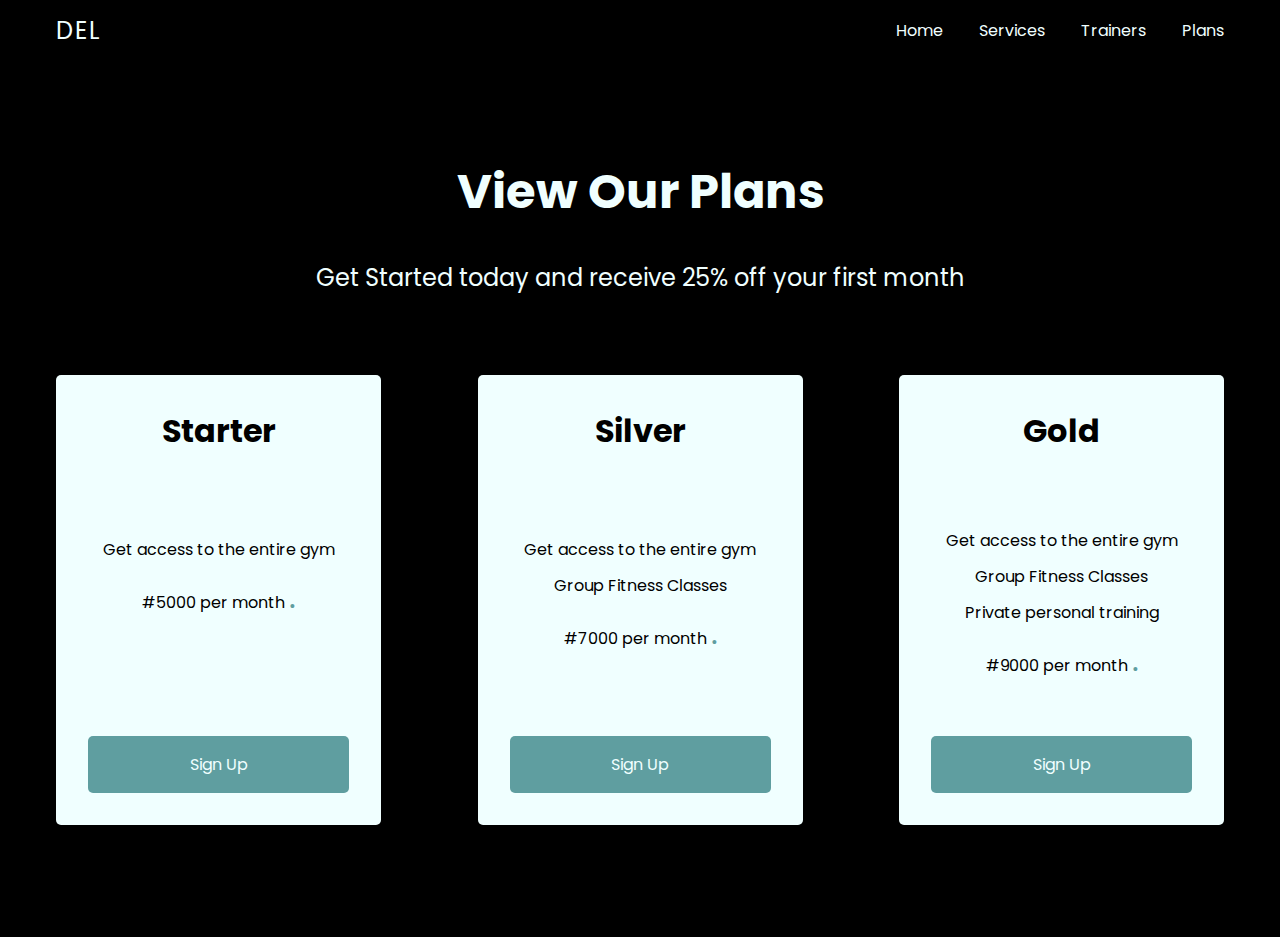
<file: plans.html>
<!DOCTYPE html>
<html lang="en">
<head>
    <meta charset="UTF-8">
    <meta name="viewport" content="width=device-width, initial-scale=1.0">
    <title>Fitness</title>
    <link rel="stylesheet" href="style.css">
</head>
<body>
    <!--Navigation-->
    <nav class="navbar">
        <a href="#" class="navbar-logo">DEL</a>
        <!--Mobile hamburger-->
        <div class="navbar-toogle" id="mobile-menu">
            <span class="bar"></span>
            <span class="bar"></span>
            <span class="bar"></span>
        </div>
        <div class="navbar-menu">
            <a href="/" class="navbar-link">Home</a>
            <a href="/services.html" class="navbar-link">Services</a>
            <a href="/trainers.html" class="navbar-link">Trainers</a>
            <a href="/plans.html" class="navbar-link">Plans</a>
        </div>
    </nav>
    <div class="membership">
        <h1>View Our Plans</h1>
        <p class="membership-description">Get Started today and receive 25% off your first month</p>
        <div class="membership-container">
            <div class="membership-component">
                <div class="membership-title">
                    <i class="fas fa-dumbbell card-icon"></i>
                    <h3>Starter</h3>
                </div>
                <div class="membership-benefits">
                    <p>Get access to the entire gym</p>
                    <p>#5000 per month
                        <span>.</span>
                    </p>
                </div>
                <a href="" class="button">Sign Up</a>
            </div>

            <div class="membership-component">
                <div class="membership-title">
                    <i class="fas fa-bicycle card-icon"></i>
                    <h3>Silver</h3>
                </div>
                <div class="membership-benefits">
                    <p>Get access to the entire gym</p>
                    <p>Group Fitness Classes</p>
                    <p>#7000 per month
                        <span>.</span>
                    </p>
                </div>
                <a href="" class="button">Sign Up</a>
            </div>

            <div class="membership-component">
                <div class="membership-title">
                    <i class="fas fa-dumbbell card-icon"></i>
                    <h3>Gold</h3>
                </div>
                <div class="membership-benefits">
                    <p>Get access to the entire gym</p>
                    <p>Group Fitness Classes</p>
                    <p>Private personal training</p>
                    <p>#9000 per month
                        <span>.</span>
                    </p>
                </div>
                <a href="" class="button">Sign Up</a>
            </div>
        </div>
    </div>
</body>
</html>
</file>
<file: style.css>
@import url('https://fonts.googleapis.com/css2?family=Poppins:wght@400;500;600;700;800&display=swap');
* {
    padding: 0;
    margin: 0;
    box-sizing: border-box;
    font-family: 'Poppins',sans-serif;
}
a {
    text-decoration: none;
}
/**Navbar**/
.navbar {
    display: flex;
    justify-content: space-between;
    align-items: center;
    position: relative;
    background: black;
    height: 60px;
    padding: 0.5rem calc((100vw - 1200px) / 2);
}
.navbar-logo {
    color: azure;
    font-size: 1.5rem;
    padding-left: 1rem;
    letter-spacing: 2px;
}
.navbar-link {
    color: azure;
    padding: 0 1rem;
}
.navbar-link:hover {
    color: cadetblue;
}
@media screen and (max-width: 768px) {
    .navbar-link {
        display: flex;
        align-items: center;
        justify-content: center;
    }
    .navbar-menu {
        display: grid;
        grid-template-columns: 1fr;
        grid-template-rows: repeat(4, 100px);
        position: absolute;
        width: 100%;
        top: -1000px;
    }
     .navbar-menu.active {
         background: black;
         font-size: 1.5rem;
         top: 100%;
         opacity: 1;
         z-index: 99;
         height: 100vh;
     }
    .navbar-toogle .bar {
        display: block;
        background: azure;
        cursor: pointer;
        width: 25px;
        height: 3px;
        margin: 5px auto;
        transition: all 0.3s ease-in-out;
    }
    #mobile-menu {
        position: absolute;
        top: 15%;
        right: 5%;
        transform: translate(5%, 20%);
    }
    #mobile-menu.is-active .bar:nth-child(2) {
        opacity: 0;

    }
    #mobile-menu.is-active .bar:nth-child(3) {
        transform: translateY(-8px) rotate(-45deg);
    }
    #mobile-menu.is-active .bar:nth-child(1) {
        transform: translateY(8px) rotate(45deg);
    }

}
/**First section**/
.hero {
    background:linear-gradient(to right, rgba(0,0,0,0.3), rgba(0,0,0,0.4)) ,url(/images/gina-lin-m27OTMegUyA-unsplash.jpg);
    background-repeat: no-repeat;
    height: 100vh;
    background-size: cover;
    background-position: center;
    display: flex;
    justify-content: flex-start;
    align-items: center;
    padding: 0.5rem calc((100vw - 1200px) / 2);
}
.hero-container {
    color: azure;
    padding: 3rem 1rem;
    line-height: 1;
}
.hero-container h1 {
    font-size: clamp(3rem, 8vw, 7rem);
    margin-bottom: 0.5rem;
    text-transform: uppercase;
}
.hero-container p {
    font-size: clamp(1rem, 4vw, 2.5rem);
    margin-bottom: 3rem;
}
.button {
    cursor: pointer;
    font-size: 1rem;
    color: azure;
    padding: 1rem 3rem;
    border: none;
    background: cadetblue;
    border-radius: 5px;
    outline: none;
    transition: 0.3s ease;
}
.button:hover {
    background:black
}
/**Services**/
.services {
    padding: 8rem calc((100vw - 1200px) / 2);
}
.services-container {
    display: grid;
    grid-template-columns: 1fr 1fr;
    padding: 1rem;
}
.first {
    color: cadetblue;
    text-transform: uppercase;
    font-weight: bolder;
    margin-bottom: 0.5rem;
}
.services-heading {
    font-size: clamp(1rem, 5vw, 1.2rem);
}
.services-item {
    font-size: clamp(1rem, 5vw, 1.2rem);
    margin-bottom: 1.5rem;
}
.fa-check-circle {
    color: cadetblue;
    margin-right: 0.5rem;
}
.services-image {
    width: 100%;
    height: 100%;
}
@media screen and (max-width: 768px) {
    .services-container {
        grid-template-columns: 1fr;
    }
}
/*Membership Section**/
.membership {
    background: black;
    color: azure;
    padding: 6rem calc((100vw - 1200px) / 2);
    text-align: center;
}
.membership h1 {
    font-size: clamp(2rem, 5vw, 3rem);
    margin-bottom: 1rem;
    padding: 0 1rem;
}
.membership-description {
    font-size: clamp(1rem, 3vw, 1.5rem);
    margin-bottom: 3rem;
    padding: 1rem;
}
.membership-container {
    display: flex;
    justify-content: space-between;
    align-items: flex-start;
    padding: 1rem;
}
.membership-component {
    display: flex;
    flex-direction: column;
    justify-content: space-between;
    background: azure;
    color: black;
    padding: 2rem;
    border-radius: 5px;
    min-height: 450px;
    width: 325px;
}
.membership-benefits p {
    margin-bottom: .7rem;
}
.card-icon {
    color: cadetblue;
    font-size: 3rem;
    margin-bottom: 2rem;
}
.membership-benefits {
    min-height: 150px;
}
.membership-benefits span {
    color: cadetblue;
    font-size: 2rem;
}
.membership-title h3 {
    font-size: clamp(1rem, 5vw, 2rem);
    margin-bottom: 2rem;
}
@media screen and (max-width: 1100px) {
    .membership-container {
        flex-direction: column;
        align-items: center;
    }
    .membership-component {
        width: 70%;
        margin-bottom: 2rem;
    }
}
/**Team Section**/
.team {
    padding: 8rem calc((100vw - 1100px) / 2);
}
.team-container {
    display: grid;
    grid-template-columns: 1fr 1fr;
    grid-template-rows: repeat(auto, 350px);
}
.team-text {
    padding: 1rem;
}
.team-text h1 {
    font-size: clamp(2.5rem, 3vw, 1.5rem);
    margin-bottom: 1rem;
}
.team-description {
    font-size: clamp(1rem, 3vw, 1.2rem);
    line-height: 1.2;
}
.team-people {
    position: relative;
    margin: 1rem;
}
.team-people p {
    position: absolute;
    color: azure;
    font-size: 2.5rem;
    left: 20px;
}
.team-image {
    width: 100%;
    height: 100%;
    border-radius: 15px;
} 
.team-text:nth-child(1) {
    grid-row: 1/3;
    grid-column: 2/3;
}
.team-text:nth-child(2) {
    grid-row: 5/6;
    grid-column: 1/2;
}
.team-people:nth-child(3) {
     grid-row: 1/3;
     grid-column: 1/2;
}
.team-people:nth-child(4) {
    grid-row: 2/4;
    grid-column: 2/3;
}
.team-people:nth-child(5) {
    grid-row: 3/5;
    grid-column: 1/2;
}
.team-people:nth-child(6) {
    grid-row: 4/6;
    grid-column: 2/3;
}
@media screen and (max-width: 768px) {
    .team-container {
        grid-template-columns: 1fr;
        grid-template-rows: auto;
    }
    .team-text:nth-child(1) {
        grid-row: 1/2;
        grid-column: 1/2;
    }

    .team-text:nth-child(2) {
        grid-row: 6/7;
        grid-column: 1/2;
    }

    .team-people:nth-child(3) {
        grid-row: 3/4;
        grid-column: 1/2;
    }

    .team-people:nth-child(4) {
        grid-row: 4/5;
        grid-column: 1/2;
    }

    .team-people:nth-child(5) {
        grid-row: 5/6;
        grid-column: 1/2;
    }

    .team-people:nth-child(6) {
        grid-row: 2/3;
        grid-column: 1/2;
    }

}
/**Email section**/
.email {
    background:linear-gradient(to right, rgba(0, 0, 0, 0.3), rgba(0, 0, 0, 0.4)),
    url(/images/pexels-victor-freitas-841130.jpg);
    background-repeat: no-repeat;
    background-size: cover;
    background-position: center;
    color: azure;
    padding: 4rem calc((100vw-13000px) / 2);
    height: 300px;
    width: 100%;
    display: flex;
    justify-content: center;
    align-items: center;
}

.email-container h1 {
    font-size: clamp(1rem, 5vw, 3rem);
    text-align: center;
    margin-bottom: 1rem;
    padding: 0 1rem;
}
.email-container p {
    font-size: clamp(.8rem, 3vw, 1rem);
    text-align: center;
    margin-bottom: 2rem;
    padding: 0 1rem;
}
form {
    z-index: 10;
}
input {
    margin-right: 2rem;
    padding: 1rem 3rem;
    border-radius: 5px;
    height: 50px;
    width: 350px;
    border: none;
}
@media screen and (max-width: 768px) {
    .wrapper {
        display: flex;
        flex-direction: column;
        padding: 0 1rem;
    }
    input {
        width: 100%;
        margin-bottom: 1rem;

    }
}
</file>
